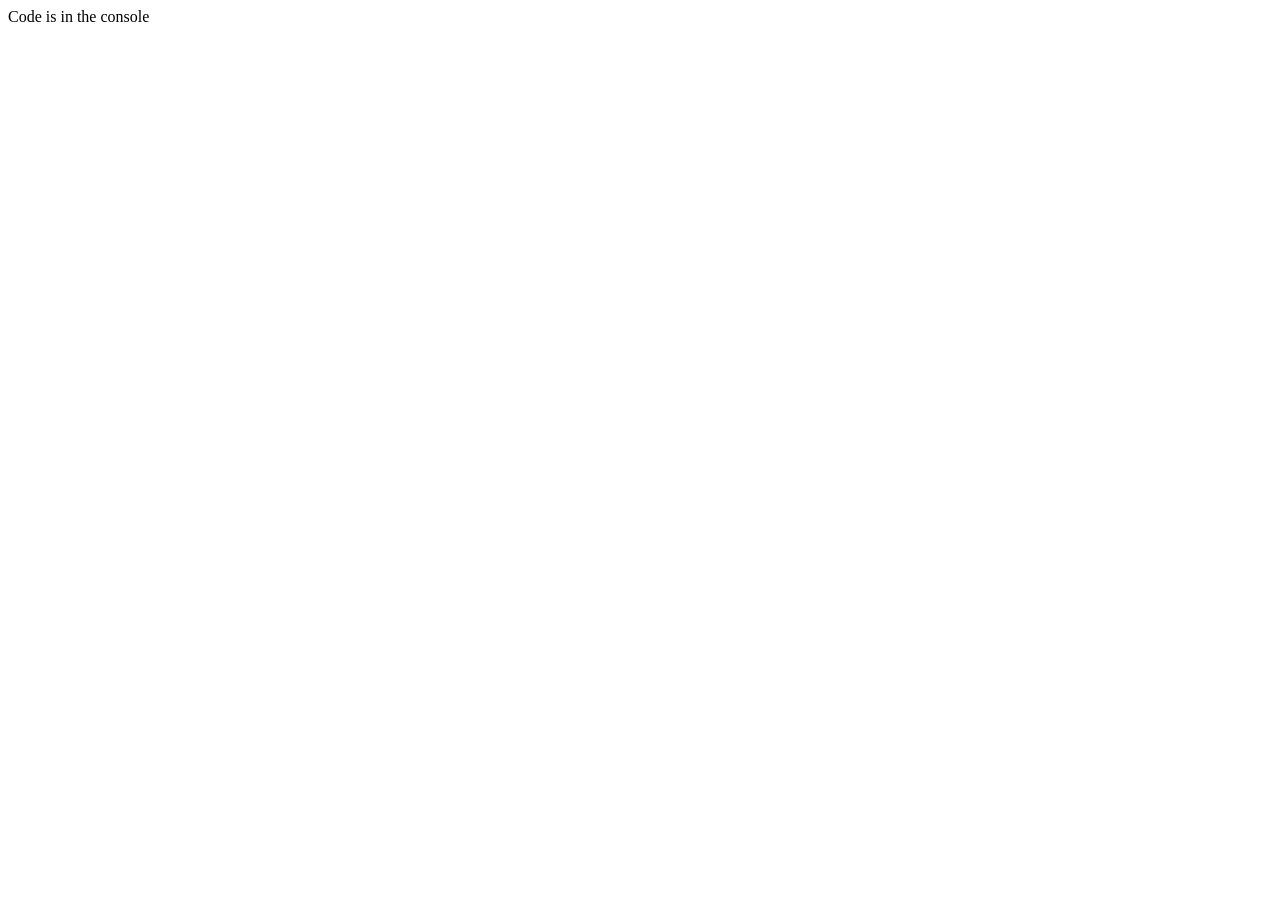
<file: Day 1/index.html>
<!DOCTYPE html>
<html lang="en">
<head>
    <meta charset="UTF-8">
    <meta http-equiv="X-UA-Compatible" content="IE=edge">
    <meta name="viewport" content="width=device-width, initial-scale=1.0">
    <title>Document</title>
</head>
<body>
    Code is in the console

    <script src="index.js"></script>
</body>
</html>
</file>
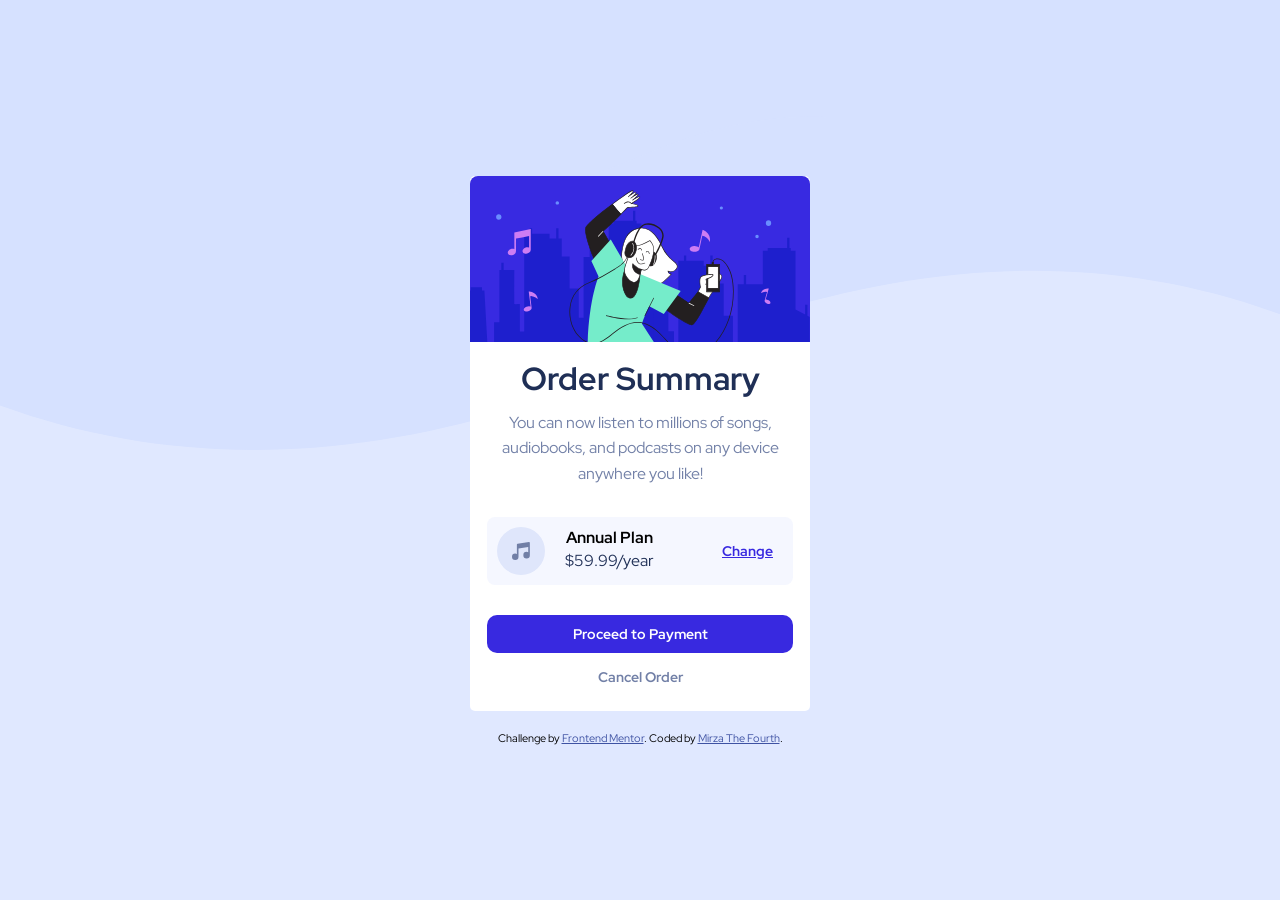
<file: Day 15-16/index.html>
<!DOCTYPE html>
<html lang="en">
<head>
  <meta charset="UTF-8">
  <meta name="viewport" content="width=device-width, initial-scale=1.0"> <!-- displays site properly based on user's device -->

  <link rel="icon" type="image/png" sizes="32x32" href="./images/favicon-32x32.png">
  <link rel="stylesheet" href="styles.css">
  <title>Frontend Mentor | Order summary card</title>
  <script src="script.js"></script>
 
</head>
<body>
  <div class="body-image">
    <img src="./images/pattern-background-mobile.svg" alt="background image">
  </div>

  <div class="container">
    <img  src="./images/illustration-hero.svg" alt="hero">
    <h1>Order Summary</h1>
    <p class="desc">You can now listen to millions of songs, audiobooks, and podcasts on any 
      device anywhere you like!</p>


      <div class="subsection">
        <article>
        <img src="./images/icon-music.svg" alt="music-icon">
        <div>
          <h4>Annual Plan</h4>
        <p>$59.99/year</p>
        </div>
        
      </article>
        <button class="btn btn-change">
        Change
      </button>
      </div>

   

      <div class="button">
        <button class="btn btn-primary" >
          Proceed to Payment
        </button><br>
        <button class="btn btn-secondary">
          Cancel Order
        </button>
        
        
      </div>
  </div>

  

  

 

  

  
 
  
  <div class="attribution">
    Challenge by <a href="https://www.frontendmentor.io?ref=challenge" target="_blank">Frontend Mentor</a>. 
    Coded by <a href="https://www.google.com/search?q=mirza&rlz=1C1RXQR_enUS958US958&oq=mirza&aqs=chrome..69i57j46i512j46i199i465i512j0i512l2j69i60l3.1620j0j7&sourceid=chrome&ie=UTF-8">Mirza The Fourth</a>.
  </div>
</body>
</html>
</file>
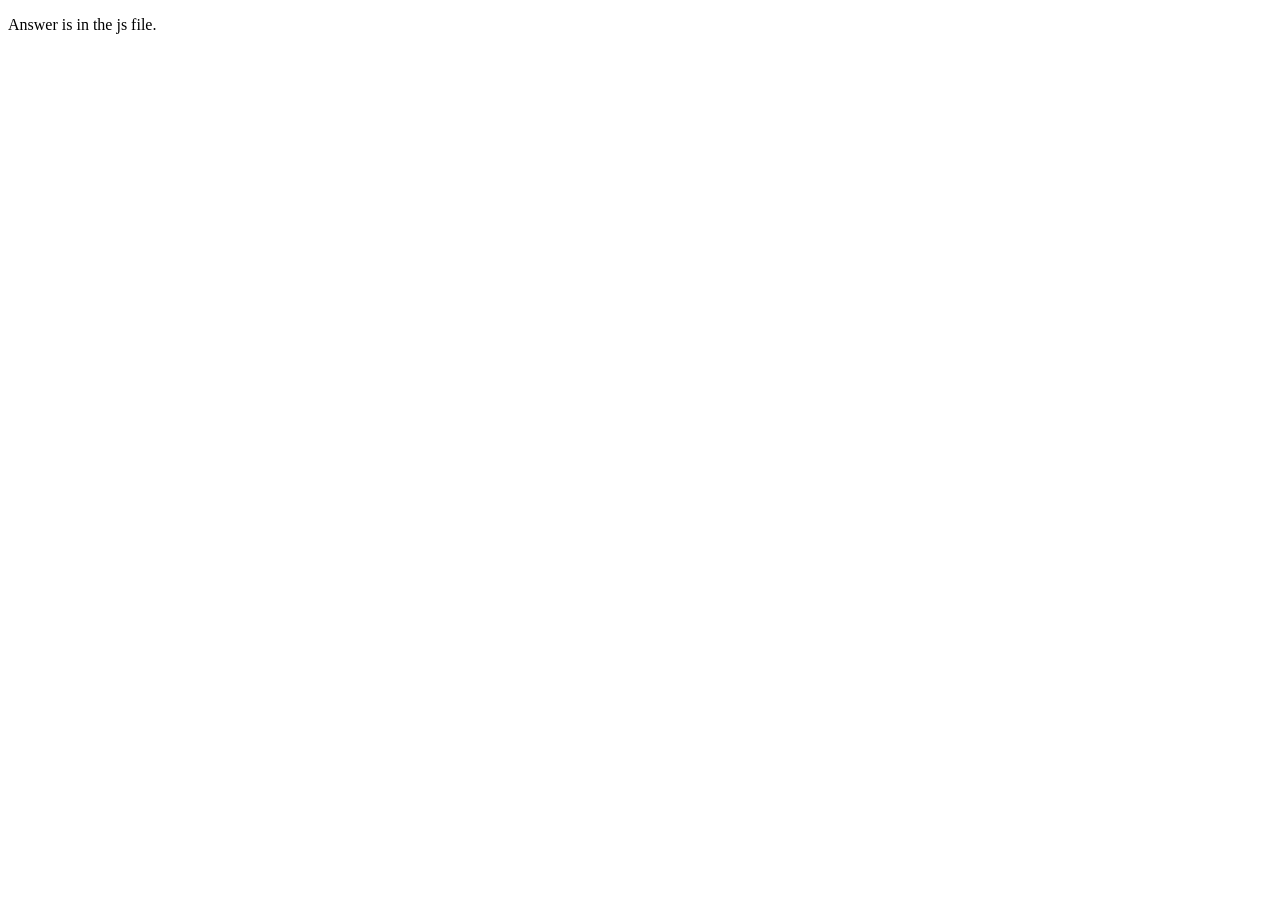
<file: Day 2/index.html>
<!DOCTYPE html>
<html lang="en">
<head>
    <meta charset="UTF-8">
    <meta http-equiv="X-UA-Compatible" content="IE=edge">
    <meta name="viewport" content="width=device-width, initial-scale=1.0">
    <title>Document</title>
</head>
<body>
    <p>Answer is in the js file.</p>

    <script src="index.js"></script>
</body>
</html>
</file>
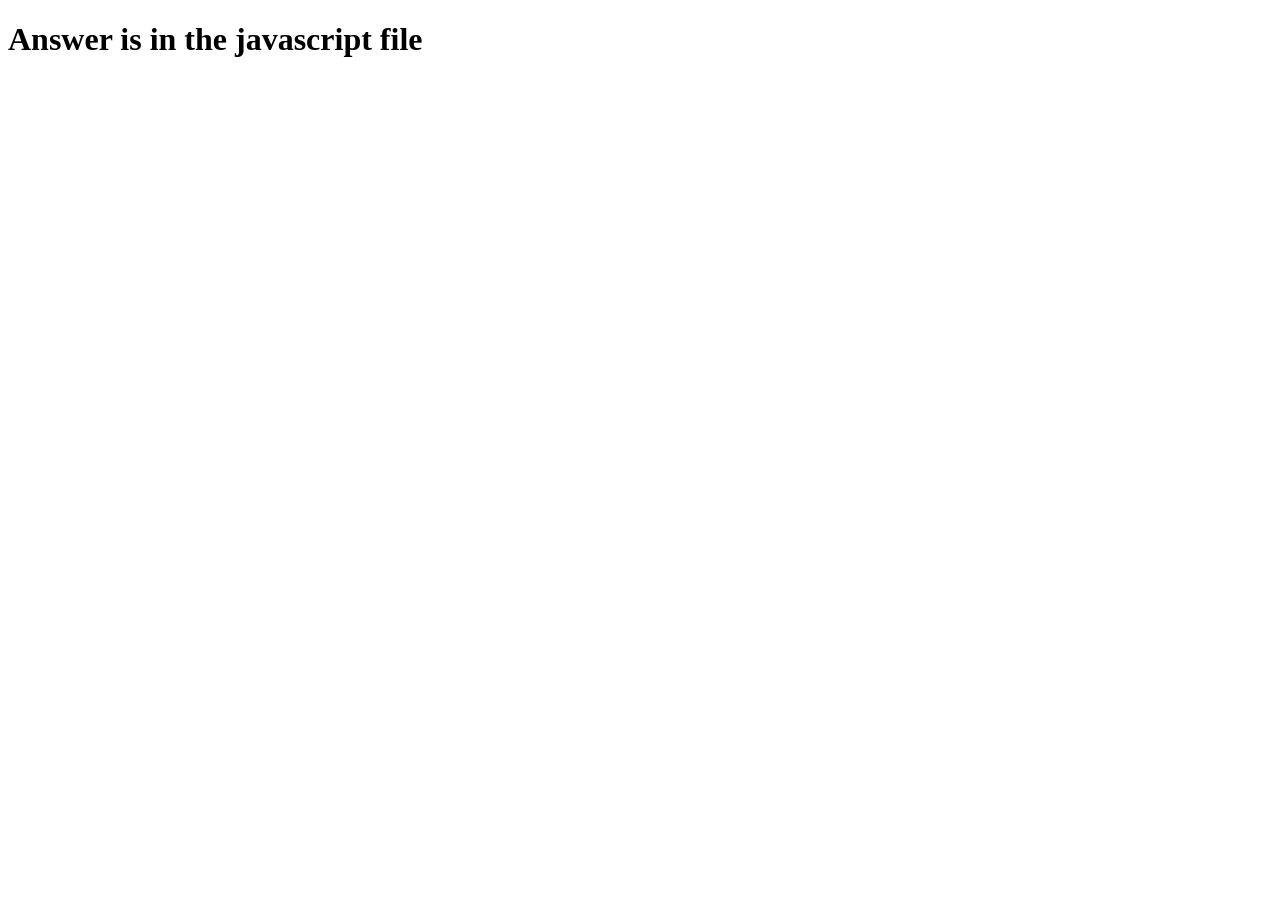
<file: Day 3/index.html>
<!DOCTYPE html>
<html lang="en">
<head>
    <meta charset="UTF-8">
    <meta http-equiv="X-UA-Compatible" content="IE=edge">
    <meta name="viewport" content="width=device-width, initial-scale=1.0">
    <title>Document</title>
</head>
<body>
    <h1>Answer is in the javascript file</h1>
    <script src="index.js"></script>
</body>
</html>
</file>
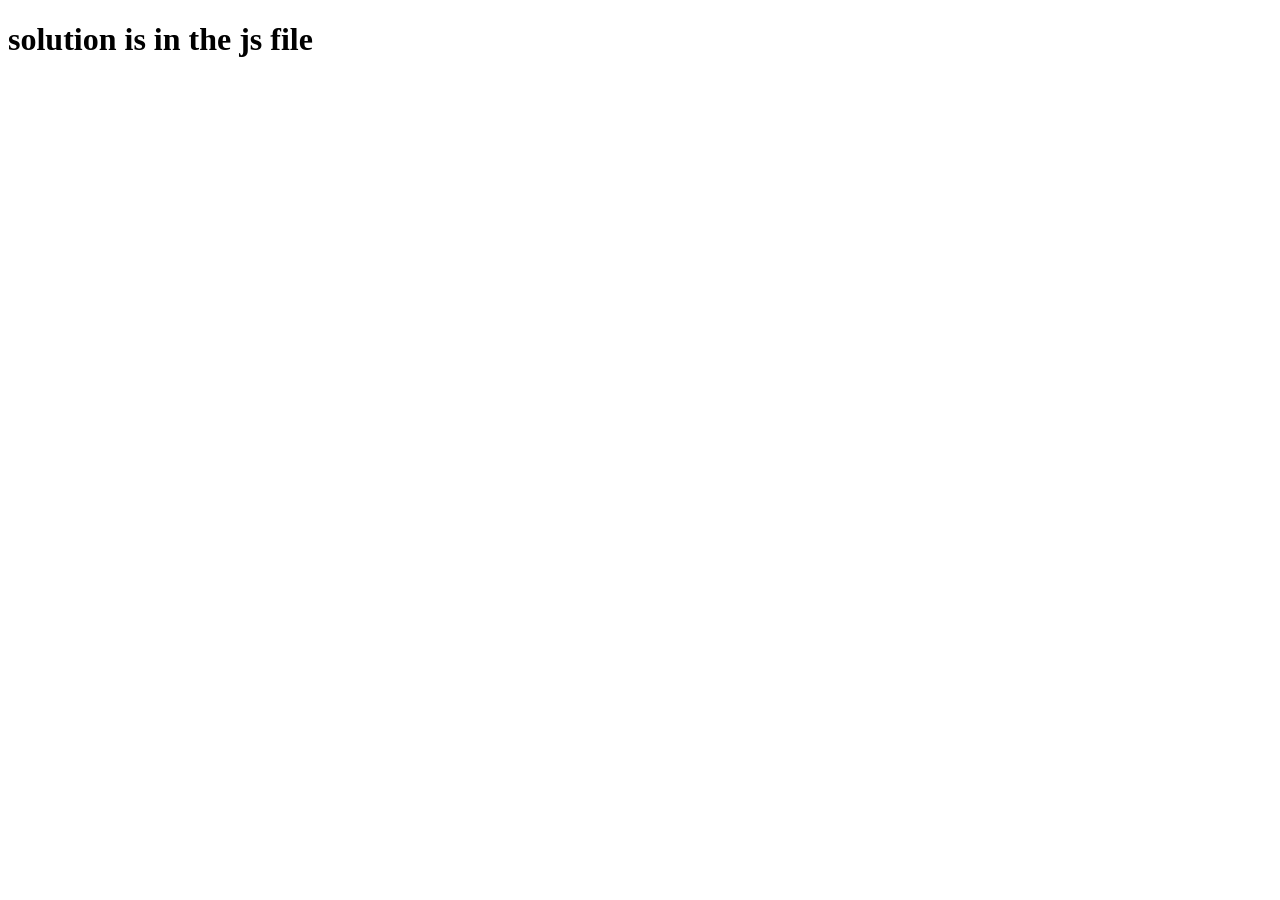
<file: Day 4/index.html>
<!DOCTYPE html>
<html lang="en">
<head>
    <meta charset="UTF-8">
    <meta http-equiv="X-UA-Compatible" content="IE=edge">
    <meta name="viewport" content="width=device-width, initial-scale=1.0">
    <title>Document</title>
</head>
<body>
    <h1>solution is in the js file</h1>
    <script src="index.js"></script>
</body>
</html>
</file>
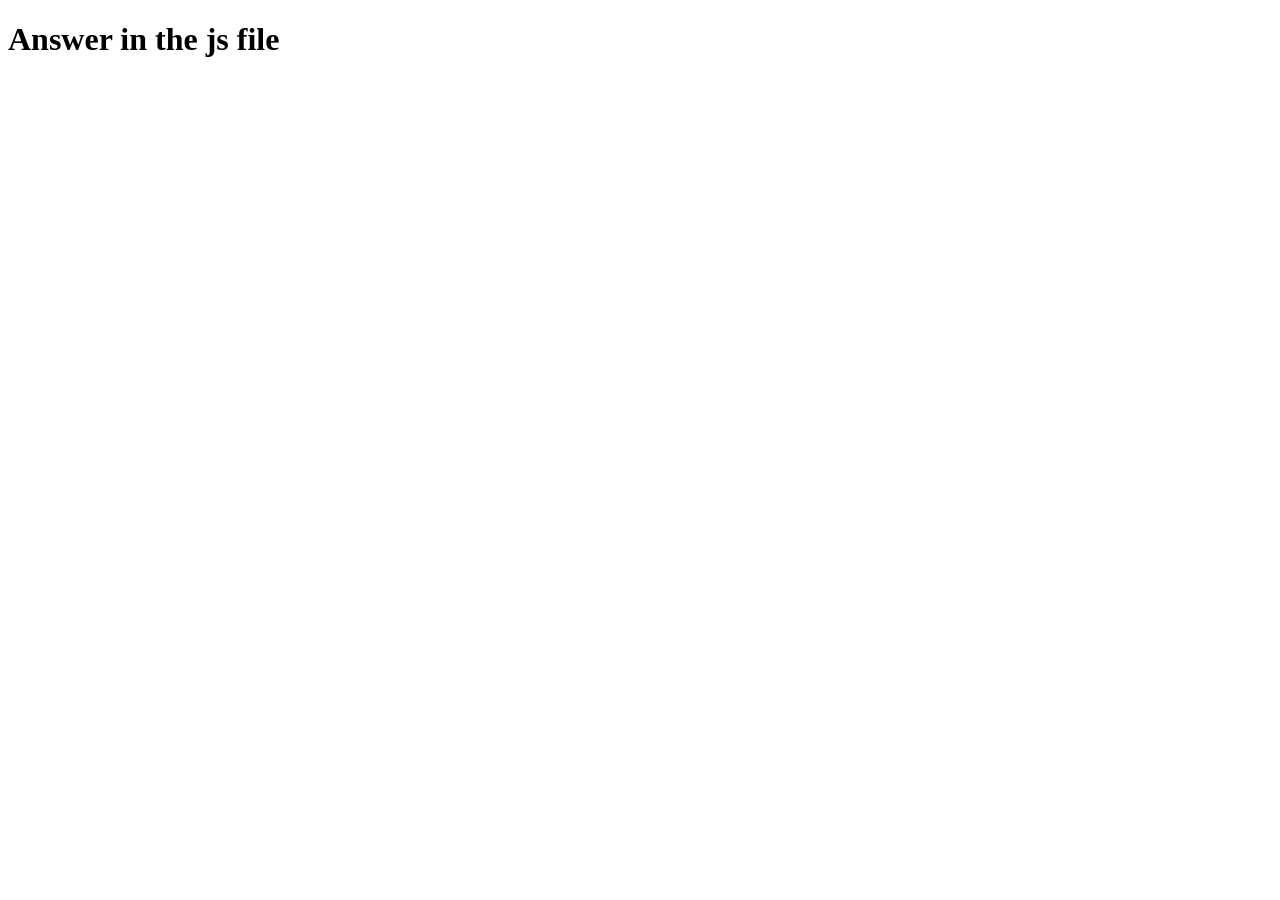
<file: Day 5/index.html>
<!DOCTYPE html>
<html lang="en">
<head>
    <meta charset="UTF-8">
    <meta http-equiv="X-UA-Compatible" content="IE=edge">
    <meta name="viewport" content="width=device-width, initial-scale=1.0">
    <title>Day 5</title>
</head>
<body>
    <h1>Answer in the js file</h1>
    <script src="index.js"></script>
</body>
</html>
</file>
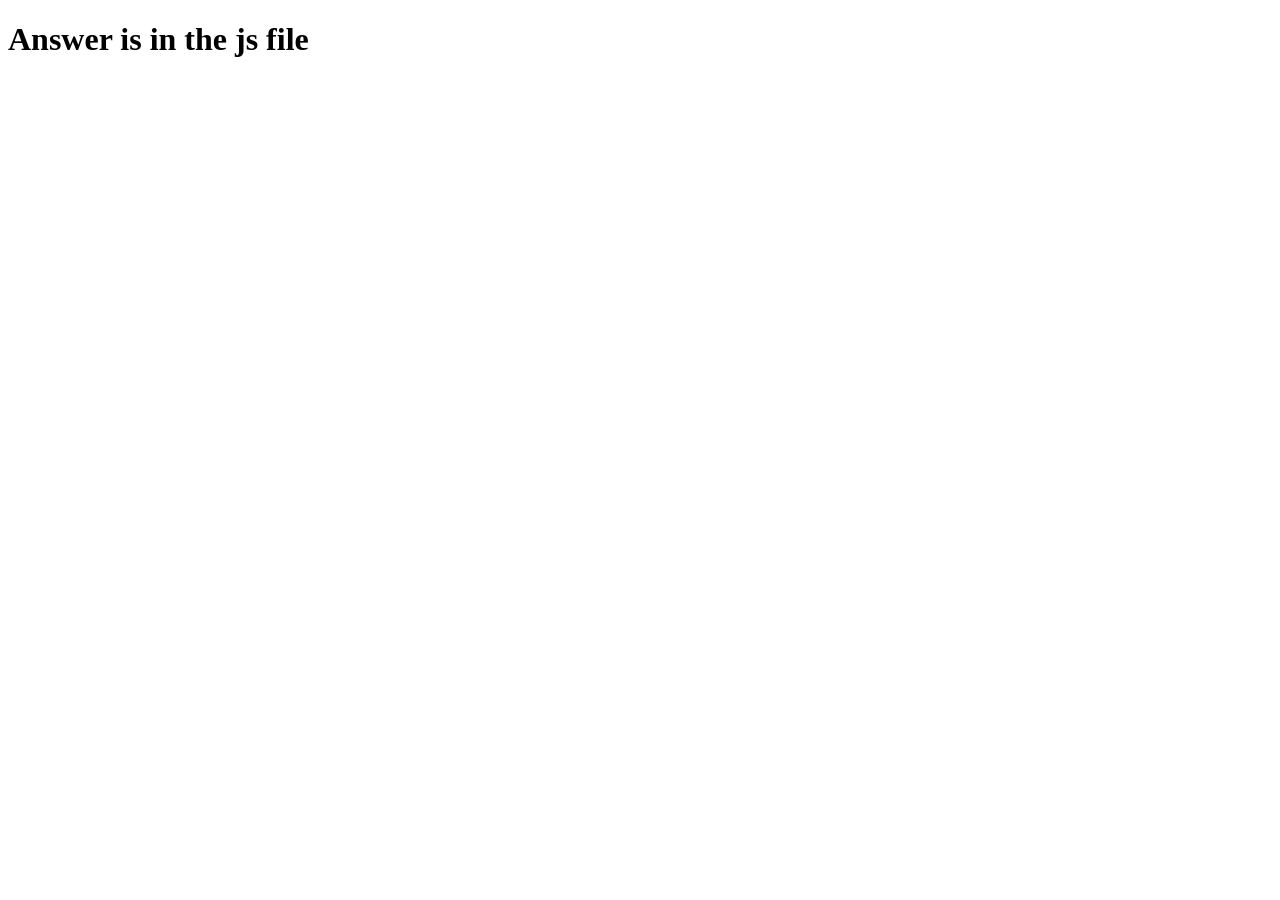
<file: Day 6/index.html>
<!DOCTYPE html>
<html lang="en">
<head>
    <meta charset="UTF-8">
    <meta http-equiv="X-UA-Compatible" content="IE=edge">
    <meta name="viewport" content="width=device-width, initial-scale=1.0">
    <title>Document</title>
</head>
<body>
    <h1>Answer is in the js file</h1>
    <script src="index.js"></script>
</body>
</html>
</file>
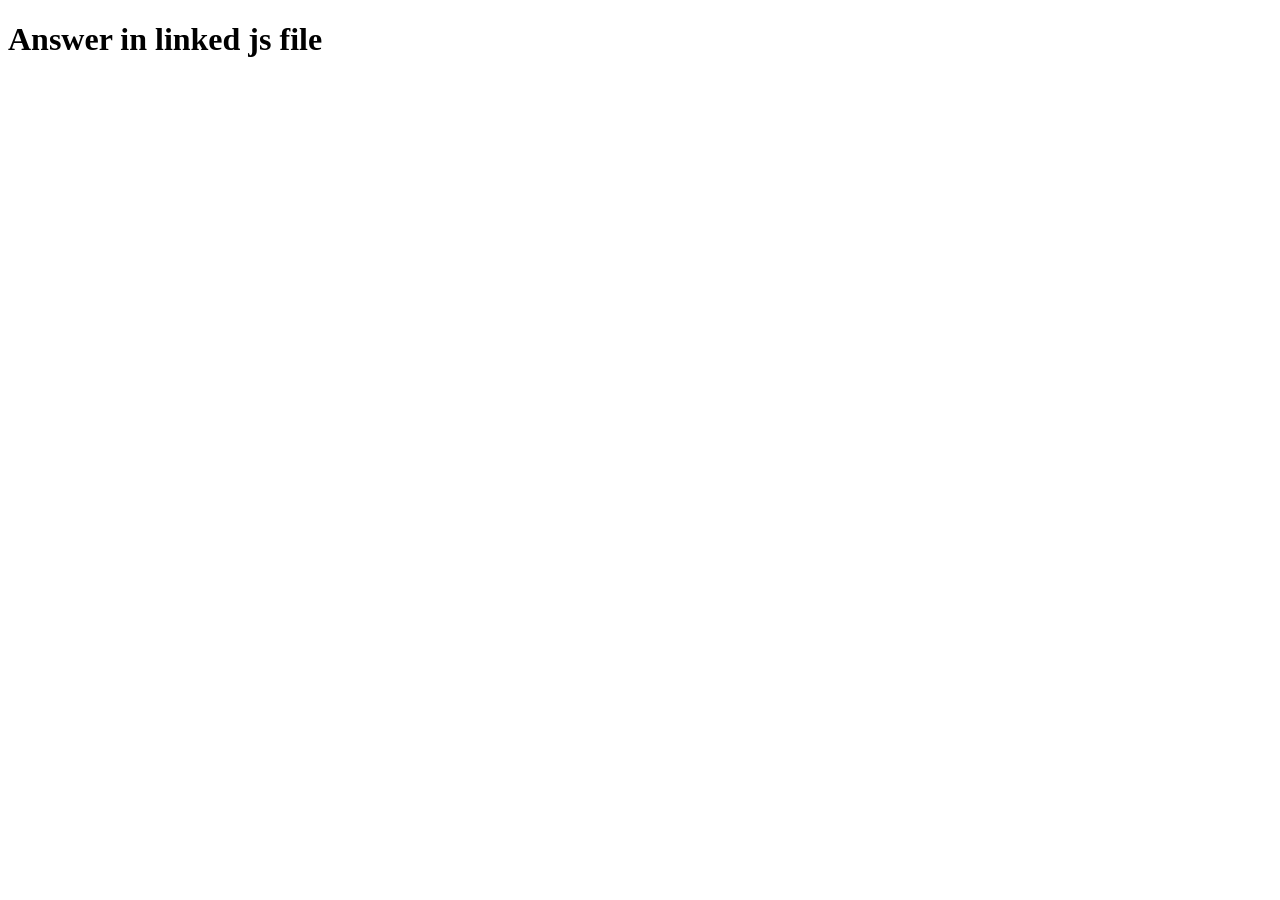
<file: Day 9/index.html>
<!DOCTYPE html>
<html lang="en">
<head>
    <meta charset="UTF-8">
    <meta http-equiv="X-UA-Compatible" content="IE=edge">
    <meta name="viewport" content="width=device-width, initial-scale=1.0">
    <title>Document</title>
</head>
<body>
    <h1>Answer in linked js file</h1>
    <script src="scripts.js"></script>
</body>
</html>
</file>
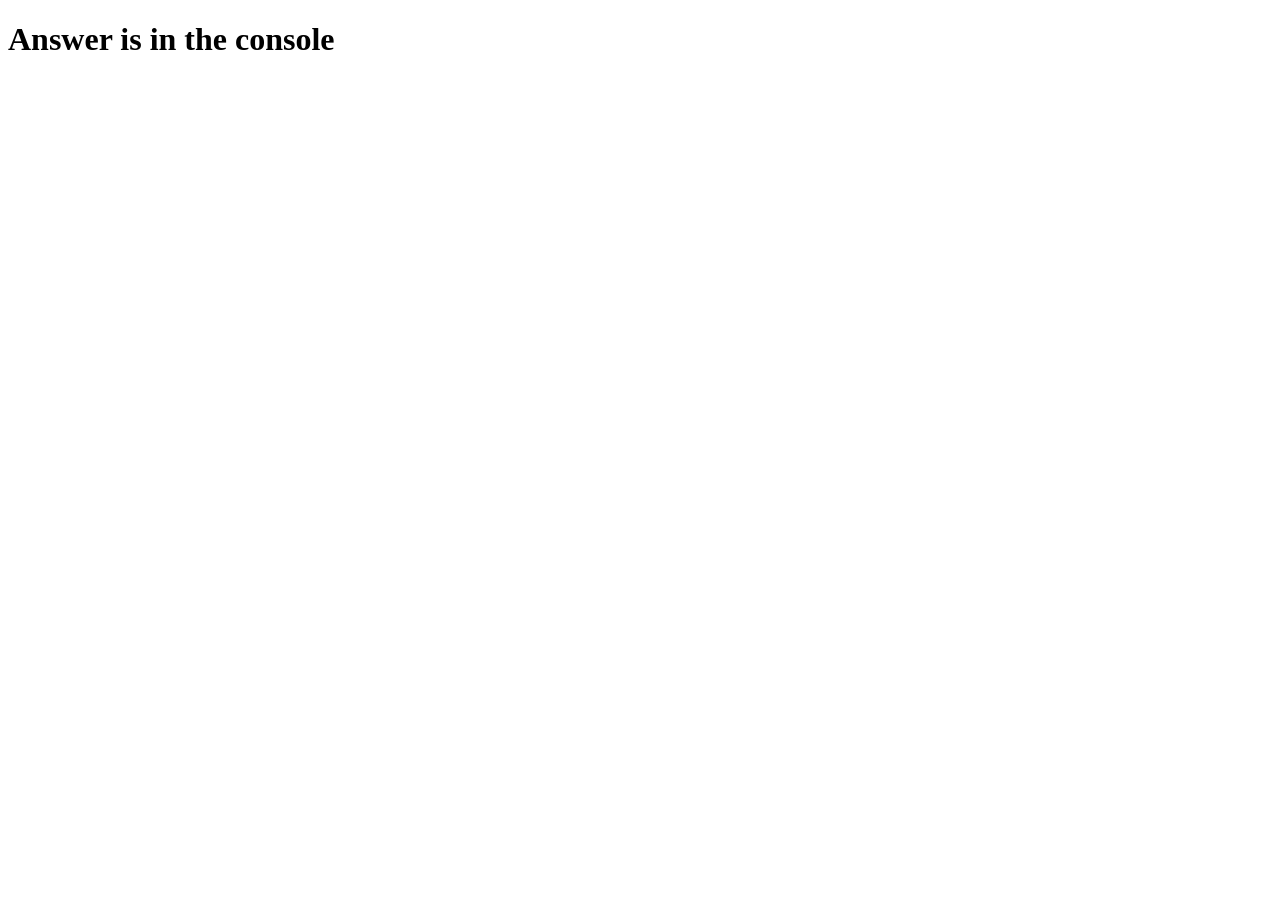
<file: Day 7/sample.html>
<!DOCTYPE html>
<html lang="en">
<head>
    <meta charset="UTF-8">
    <meta http-equiv="X-UA-Compatible" content="IE=edge">
    <meta name="viewport" content="width=device-width, initial-scale=1.0">
    <title>Document</title>
</head>
<body>
    <h1>Answer is in the console</h1>
    <script src="sample.js"></script>
</body>
</html>
</file>
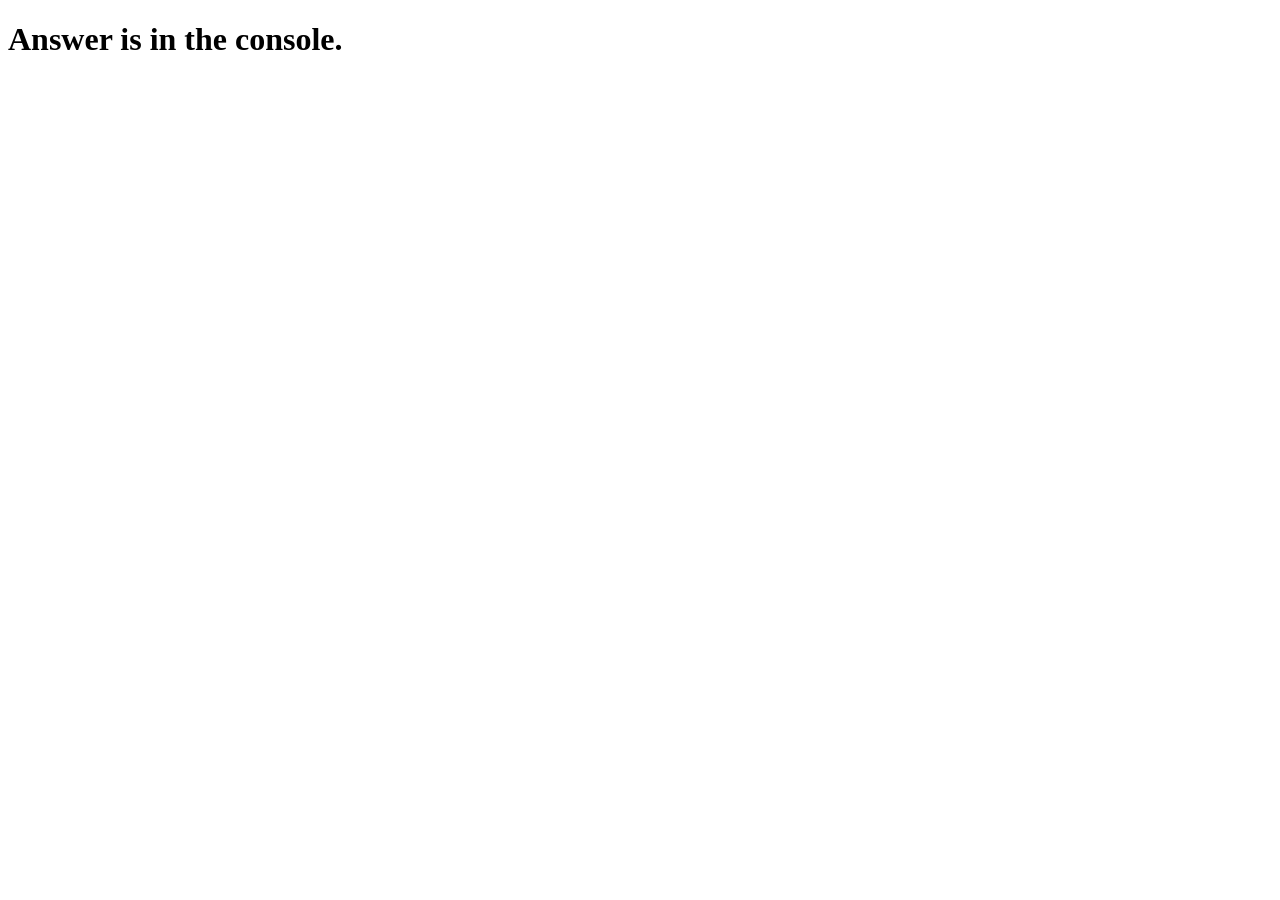
<file: Day 8/Day8.html>
<!DOCTYPE html>
<html lang="en">
<head>
    <meta charset="UTF-8">
    <meta http-equiv="X-UA-Compatible" content="IE=edge">
    <meta name="viewport" content="width=device-width, initial-scale=1.0">
    <title>Day 8</title>
</head>
<body>
    <h1>Answer is in the console.</h1>
    <script src="Day8.js"></script>
</body>
</html>
</file>
<file: Day 15-16/styles.css>
@import url('https://fonts.googleapis.com/css2?family=Barlow+Semi+Condensed:wght@500;600&family=Outfit:wght@300;400;600&family=Red+Hat+Display:wght@500;700;900&display=swap');

:root{
    --Pale-blue: hsl(225, 100%, 94%);
    --Bright-blue: hsl(245, 75%, 52%);
    --Very-pale-blue: hsl(225, 100%, 98%);
    --Desaturated-blue: hsl(224, 23%, 55%);
    --Dark-blue: hsl(223, 47%, 23%);
}

* {
    margin: 0;
    padding: 0;
    box-sizing: border-box;
}

img{
    max-width: 100%;
}

body {
    font-family: "Red Hat Display", sans-serif;
    background-color: var(--Pale-blue);
    text-align: center;
    display: flex;
    flex-direction: column;
    align-items: center;
    justify-content: center;
    min-height: 100vh;
    
}

p{
    font-size: 16px;
    line-height: 1.6;
    color: var(--Desaturated-blue);
}

h1{
    color: var(--Dark-blue);
}

.container > img {
    width: 100%;
    border-radius: 0.5rem 0.5rem 0 0;
}

button{
    font-family: "Red Hat Display", sans-serif;
}

.body-image {
    background-repeat: no-repeat;
    background-position: center/cover;
    height: 400px;
    position: absolute;
    top: 0;
    left: 0;
    right: 0;
    bottom: 0;
    z-index: -1;
}

.btn {
    border: none;
    padding: 5px 10px;
    border-radius: 10px;
    font-weight: bold;
    font-size: 14px;
    cursor: pointer;
    transition: all 0.2s ease-in-out;
}

.btn-change{
    background-color: transparent;
    color: var(--Bright-blue);
    text-decoration: underline;

}
.btn-primary{
    background-color: var(--Bright-blue);
    color: #fff;
    padding: 10px;
    margin-bottom: 10px;
    width: 90%;
}
.btn-primary:hover {
    opacity: 0.8;
}

.btn-secondary{
    background-color: transparent;
    color: var(--Desaturated-blue);
}

.btn-secondary:hover{
    color: var(--Dark-blue);
}

.container{
    background-color: #fff;
    width: 340px;
    margin: 20px;
    border-radius: 5px;
    box-shadow: 3px 3px 3px hsl(228, 45%, 44%), 0.15;
    padding-bottom: 20px;

}

.container > h1{
    margin: 10px 0;
}

.container p.desc{
    padding: 0 30px;
}

.container .subsection{
    margin: 30px auto;
    background-color: var(--Very-pale-blue);
    width: 90%;
    border-radius: 0.5rem;
    display: flex;
    align-items: center;
    justify-content: space-between;
    padding: 10px;

}

.container .subsection article{
    display: flex;
    align-items: center;
    justify-content: center;
}

.container .subsection article img{
    margin-right: 20px;
}

.container .subsection article p {
    color: var(--Dark-blue);
}

/* Attribution */
.attribution { 
    font-size: 11px; text-align: center;
 }
.attribution a {
     color: hsl(228, 45%, 44%);
     }


@media (min-width: 700px) {
    .body-image{
        background: url("./images/pattern-background-desktop.svg") no-repeat center/cover;
        height: 50vh;
    }
    .container{
        width: 340px;
    }
}
</file>
